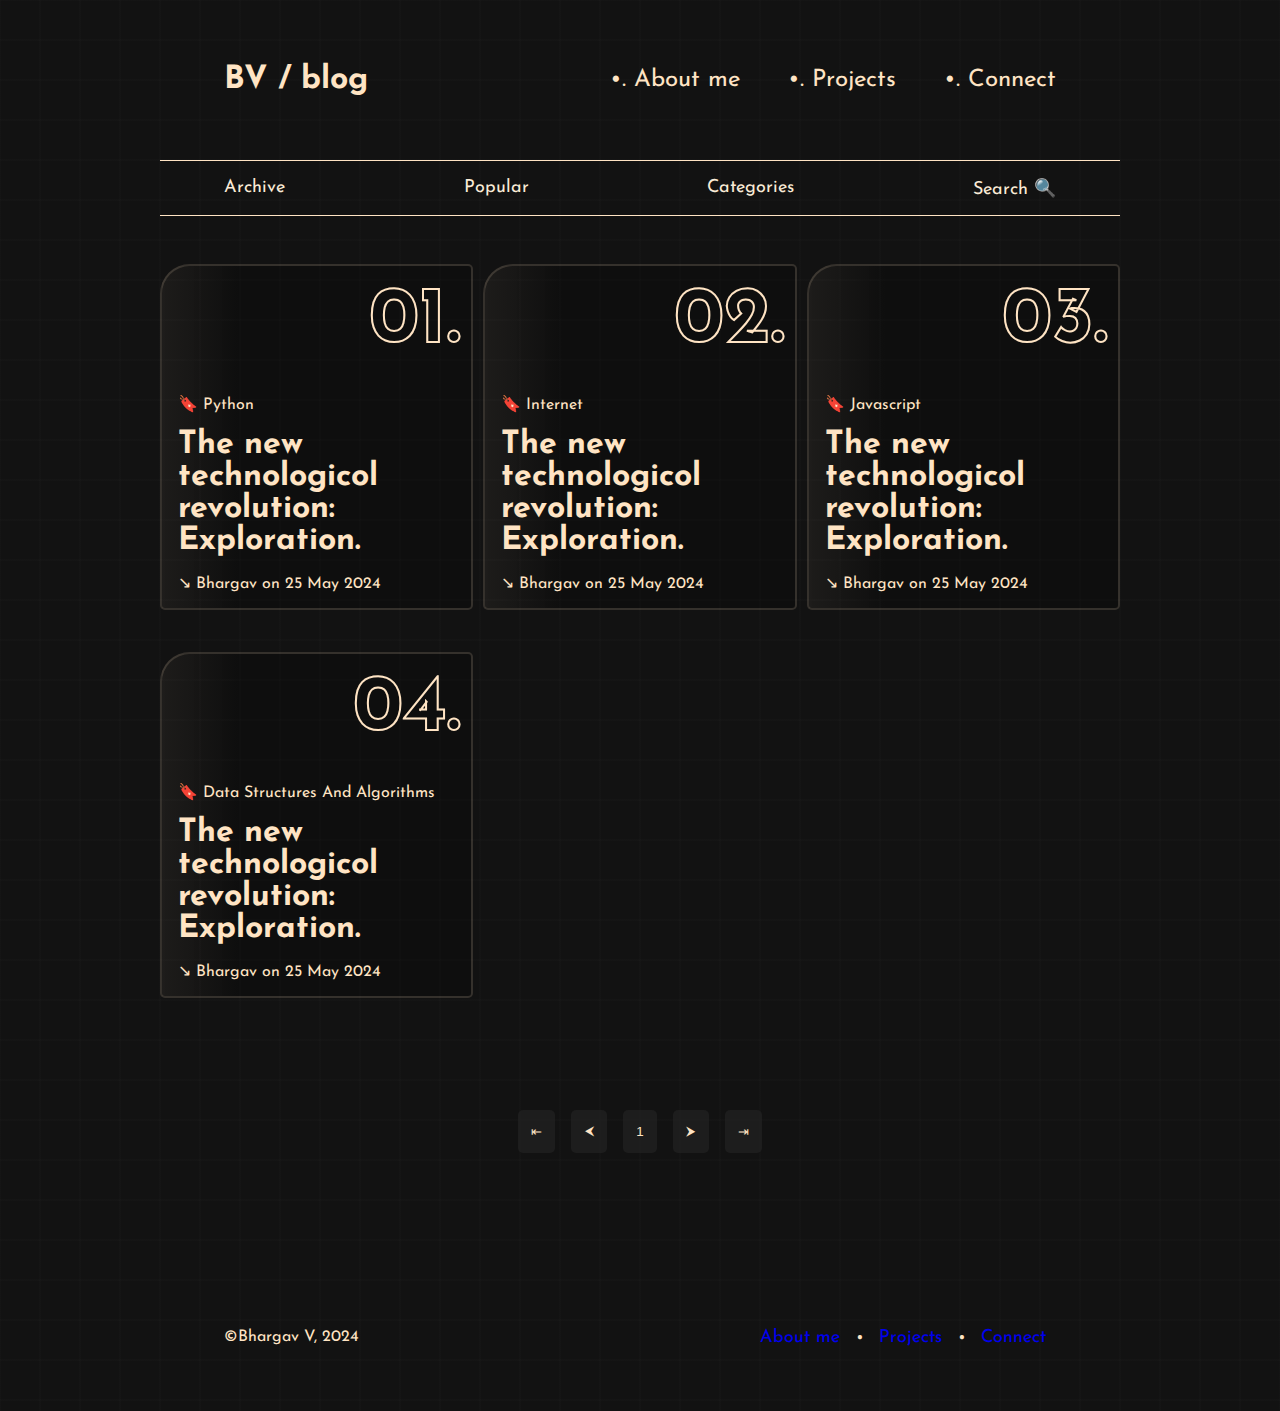
<file: index.html>
<!DOCTYPE html>
<html lang="en">
<head>
    <meta charset="UTF-8">
    <meta name="viewport" content="width=device-width, initial-scale=1.0">
    <title>BV: Blog</title>
    <link rel="stylesheet" href="styles.css">
    <link rel="preconnect" href="https://fonts.googleapis.com">
    <link rel="preconnect" href="https://fonts.gstatic.com" crossorigin>
    <link href="https://fonts.googleapis.com/css2?family=Josefin+Sans:ital,wght@0,100..700;1,100..700&display=swap" rel="stylesheet">
</head>
<body>
    <div id="scrollStatus" class="scroll__status"></div>
    <header>
        <h1 class="heading">BV / blog</h1>
        <nav>
            <ul>
                <li><a href="https://bhargavvjois.github.io/Portfolio/#aboutme">&#x2022;. About me</a></li>
                <li><a href="https://bhargavvjois.github.io/Portfolio/#projects">&#x2022;. Projects</a></li>
                <li><a href="https://bhargavvjois.github.io/Portfolio/#connect">&#x2022;. Connect</a></li>
                <li class="only__mbl"><a href="https://bhargavvjois.github.io/Portfolio/">&#x2022;. Portfolio</a></li>
            </ul>
        </nav>
    </header>
    <div class="blog__nav">
        <p><a href="#">Archive</a></p>
        <p><a href="#">Popular</a></p>
        <p class="cate_nav"><a href="#">Categories</a></p>
        <p><a href="#">Search &#128269;</a></p>
    </div>
    <article>
        <div class="post" onclick="goToPage()">
            <div class="post__number_div">
                <h1 class="post__number">01.</h1>
            </div>
            <div class="post__info">
                <p class="cate">&#128278; Python</p>
                <h2 class="article__heading">The new technologicol revolution: Exploration.</h2>
                <p class="article__desc">It is a long established fact that a reader will be distracted
                    by the readable content of a page when looking at its layout. The point of using Lorem
                    Ipsum is that it has a more-or-less normal distribution of letters, as opposed to using 'Content here,
                    content here', making it look like readable English. Many desktop publishing packages and web page editors
                    now use Lorem Ipsum as their default model text, and a search for 'lorem ipsum' will uncover many web
                    sites still in their infancy. Various versions have evolved over the years, sometimes by accident,
                    sometimes on purpose (injected humour and the like).
                </p>
                <p class="stat"> &#8600; Bhargav on 25 May 2024</p>
            </div>
        </div>

        <div class="post"  onclick="goToPage()">
            <div class="post__number_div">
                <h1 class="post__number">02.</h1>
            </div>
            <div class="post__info">
                <p class="cate">&#128278; Internet</p>
                <h2 class="article__heading">The new technologicol revolution: Exploration.</h2>
                <p class="article__desc">It is a long established fact that a reader will be distracted
                    by the readable content of a page when looking at its layout. The point of using Lorem
                    Ipsum is that it has a more-or-less normal distribution of letters, as opposed to using 'Content here,
                    content here', making it look like readable English. Many desktop publishing packages and web page editors
                    now use Lorem Ipsum as their default model text, and a search for 'lorem ipsum' will uncover many web
                    sites still in their infancy. Various versions have evolved over the years, sometimes by accident,
                    sometimes on purpose (injected humour and the like).
                </p>
                <p class="stat"> &#8600; Bhargav on 25 May 2024</p>
            </div>
        </div>

        <div class="post"  onclick="goToPage()">
            <div class="post__number_div">
                <h1 class="post__number">03.</h1>
            </div>
            <div class="post__info">
                <p class="cate">&#128278; Javascript</p>
                <h2 class="article__heading">The new technologicol revolution: Exploration.</h2>
                <p class="article__desc">It is a long established fact that a reader will be distracted
                    by the readable content of a page when looking at its layout. The point of using Lorem
                    Ipsum is that it has a more-or-less normal distribution of letters, as opposed to using 'Content here,
                    content here', making it look like readable English. Many desktop publishing packages and web page editors
                    now use Lorem Ipsum as their default model text, and a search for 'lorem ipsum' will uncover many web
                    sites still in their infancy. Various versions have evolved over the years, sometimes by accident,
                    sometimes on purpose (injected humour and the like).
                </p>
                <p class="stat"> &#8600; Bhargav on 25 May 2024</p>
            </div>
        </div>

        <div class="post"  onclick="goToPage()">
            <div class="post__number_div">
                <h1 class="post__number">04.</h1>
            </div>
            <div class="post__info">
                <p class="cate">&#128278; Data Structures And Algorithms</p>
                <h2 class="article__heading">The new technologicol revolution: Exploration.</h2>
                <p class="article__desc">It is a long established fact that a reader will be distracted
                    by the readable content of a page when looking at its layout. The point of using Lorem
                    Ipsum is that it has a more-or-less normal distribution of letters, as opposed to using 'Content here,
                    content here', making it look like readable English. Many desktop publishing packages and web page editors
                    now use Lorem Ipsum as their default model text, and a search for 'lorem ipsum' will uncover many web
                    sites still in their infancy. Various versions have evolved over the years, sometimes by accident,
                    sometimes on purpose (injected humour and the like).
                </p>
                <p class="stat"> &#8600; Bhargav on 25 May 2024</p>
            </div>
        </div>
    </article>
    <section class="pages">
        <button class="first"> &#8676;</button>
        <button class="previous">&#11164;</button>
        <button class="curr">1</button>
        <button class="next">&#11166;</button>
        <button class="last">&#8677;</button>
    </section>
    <footer>
        <p>&copy;Bhargav V, 2024</p>
        <p>
            <a href="https://bhargavvjois.github.io/Portfolio/#aboutme"> About me </a>
            <span>&#x2022;</span>
            <a href="https://bhargavvjois.github.io/Portfolio/#projects"> Projects </a>
            <span>&#x2022;</span>
            <a href="https://bhargavvjois.github.io/Portfolio/#connect"> Connect </a>
        </p>
    </footer>
    <script>
        window.onscroll = (ev) => {
            console.log("scrolled");
            const widthOfStatus = document.documentElement.scrollTop / (document.body.clientHeight - window.innerHeight) * 100;
            document.getElementById("scrollStatus").animate(
                {
                    width: widthOfStatus + 'vw'
                }, {duration: 100, fill: 'forwards'}
            )
        }

        function goToPage(){
            location.href = "https://bhargavvjois.github.io/Blog/post_detail.html";
        }
    </script>
</body>
</html>
</file>
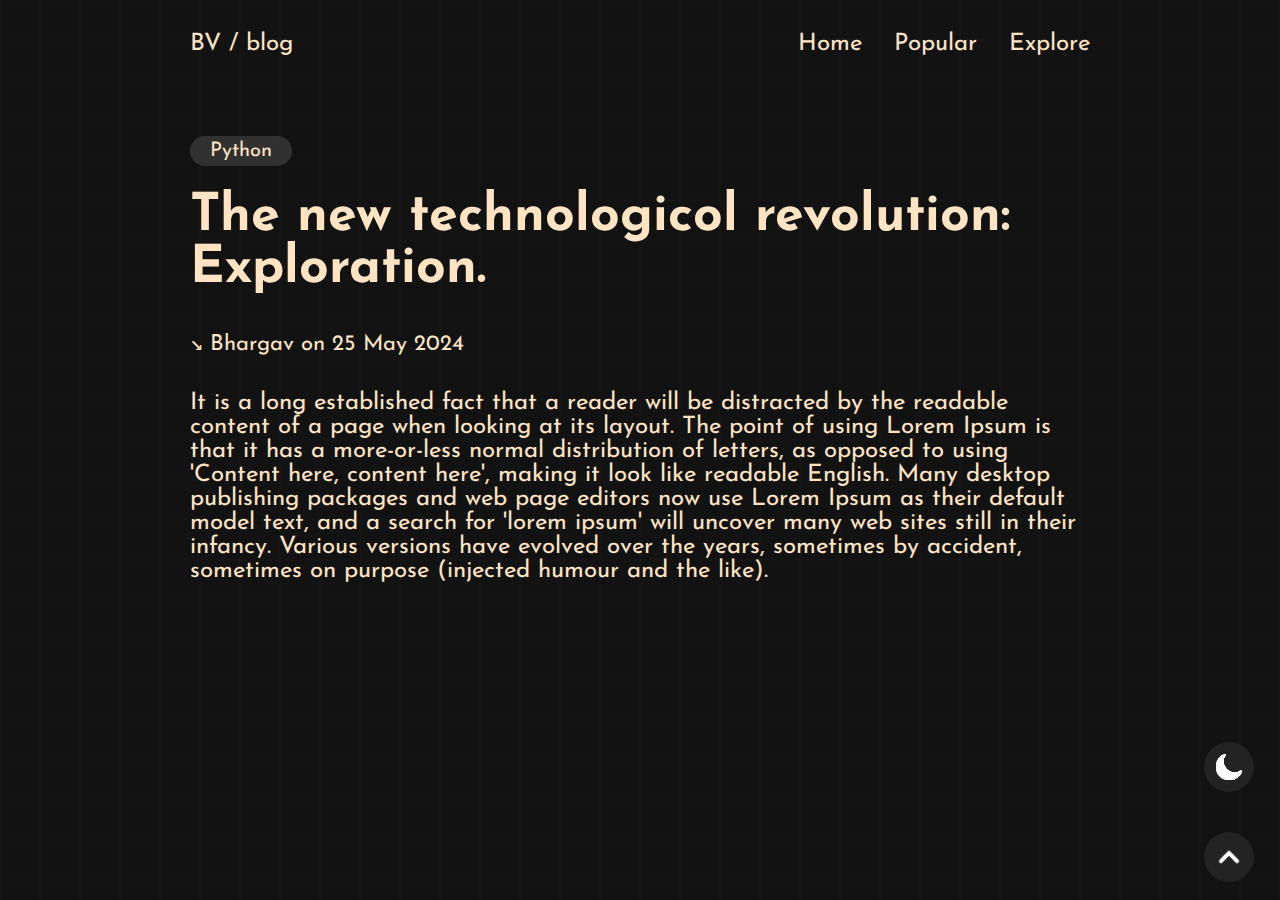
<file: post_detail.html>
<!DOCTYPE html>
<html lang="en">
<head>
    <meta charset="UTF-8">
    <meta name="viewport" content="width=device-width, initial-scale=1.0">
    <title>The new technologicol revolution: Exploration.</title>
    <link rel="stylesheet" href="styles_post_detail.css">
    <link rel="preconnect" href="https://fonts.googleapis.com">
    <link rel="preconnect" href="https://fonts.gstatic.com" crossorigin>
    <link href="https://fonts.googleapis.com/css2?family=Josefin+Sans:ital,wght@0,100..700;1,100..700&display=swap" rel="stylesheet">
</head>
<body>
    <div id="scrollStatus" class="scroll__status"></div>
    <div class="fixed_options">
        <button type="button" id="dark_light"  onclick="toggleTheme()">
            <img src="download.png" id="dark" alt="Dark Mode" width="100%" height="100%"/>
            <img src="light.png" id="light" alt="Light Mode" width="100%" height="100%"/>
        </button>
        <button type="button" id="top">
            <img src="back.png" alt="Dark Mode" width="100%" height="100%"/>
        </button>
    </div>
    <header>
        <a href="https://bhargavvjois.github.io/Blog">BV / blog</a>
        <div class="nav">
            <a href="https://bhargavvjois.github.io/Blog">Home</a>
            <a href="index.html">Popular</a>
            <a href="index.html">Explore</a>
        </div>
    </header>
    <div class="article">
        <p class="cate">Python</p>
        <h1 class="title">The new technologicol revolution: Exploration.</h1>
        <p class="stat">&#8600; Bhargav on 25 May 2024</p>
        <p class="post_desc">
            It is a long established fact that a reader will be distracted
            by the readable content of a page when looking at its layout. The point of using Lorem
            Ipsum is that it has a more-or-less normal distribution of letters, as opposed to using 'Content here,
            content here', making it look like readable English. Many desktop publishing packages and web page editors
            now use Lorem Ipsum as their default model text, and a search for 'lorem ipsum' will uncover many web
            sites still in their infancy. Various versions have evolved over the years, sometimes by accident,
            sometimes on purpose (injected humour and the like).
        </p>
    </div>
    
    <script>
        let previousScrollPos = 0;
        let currentTheme = 0;

        const handleScroll = function() {
            window.addEventListener('scroll', function() {
            const currentScrollPos = window.scrollY;

            const widthOfStatus = document.documentElement.scrollTop / (document.body.clientHeight - window.innerHeight) * 100;
            document.getElementById("scrollStatus").animate(
                {
                    width: widthOfStatus + 'vw'
                }, {duration: 100, fill: 'forwards'}
            )

            if (currentScrollPos < 100){
                document.getElementById("dark_light").animate(
                    {
                        right: 2 + '%'
                    }, {duration: 500, fill: 'forwards'}
                )
                document.getElementById("dark_light").style.pointerEvents = "auto";

            } else {
                document.getElementById("dark_light").animate(
                    {
                        right: -5 + 'em'
                    }, {duration: 500, fill: 'forwards'}
                )
                document.getElementById("dark_light").style.pointerEvents = "none";
            }

            if (previousScrollPos > currentScrollPos) {
                if (previousScrollPos - currentScrollPos > 1){
                    showHideTopButton(1);
                }
            } else if (previousScrollPos < currentScrollPos) {
                if (previousScrollPos - currentScrollPos < -1){
                    showHideTopButton(0);
                }
            }

            previousScrollPos = currentScrollPos;
            });
        };

        handleScroll();

        function showHideTopButton(pos){
            if ((document.getElementById("top").style.display == "block" || document.getElementById("top").style.display == "") 
                    && pos === 0){
                document.getElementById("top").animate(
                    {
                        right: -5 + 'em'
                    }, {duration: 500, fill: 'forwards'}
                )
                document.getElementById("top").style.pointerEvents = "none";
            }
            else if ((document.getElementById("top").style.display == "none" || document.getElementById("top").style.display == "")
                         && pos === 1){
                document.getElementById("top").animate(
                    {
                        right: 2 + '%'
                    }, {duration: 500, fill: 'forwards'}
                )
                document.getElementById("top").style.pointerEvents = "auto";
            }
        }

        function toggleTheme(){
            if (currentTheme === 0){
                document.documentElement.style.setProperty('--bg-color', '#cccccc');
                document.documentElement.style.setProperty('--color', '#121212');
                document.documentElement.style.setProperty('--extra-color', '#aaaaaa');
                document.documentElement.style.setProperty('--lg-color', 'rgba(0, 0, 0, 0.06)');
                document.getElementById("dark").style.display = "none";
                currentTheme = 1;
            }
            else if (currentTheme === 1){
                document.documentElement.style.setProperty('--bg-color', '#121212');
                document.documentElement.style.setProperty('--color', 'bisque');
                document.documentElement.style.setProperty('--extra-color', '#313131');
                document.documentElement.style.setProperty('--lg-color', 'rgba(128, 128, 128, 0.06)');
                document.getElementById("dark").style.display = "block";
                currentTheme = 0;
            }
        }
    </script>
</body>
</html>
</file>
<file: styles.css>
*{
    margin: 0;
    padding: 0;
    box-sizing: border-box;
}
  
body, 
html{
    overflow-x: hidden;
    scroll-behavior: smooth;
    font-family: "Josefin Sans", monospace;
    font-weight: 400;
    font-style: normal;
}

html{
    background-color: #121212;
}

body {
    min-height: 100vh;
    padding: 0 10em;
    background-size: 40px 40px;
    background-image:
      linear-gradient(to right, rgba(128, 128, 128, 0.02) 2px,  transparent 1px),
      linear-gradient(to bottom, rgba(128, 128, 128, 0.02) 2px, transparent 1px);
    background-position: -1px -1px;
}

.scroll__status{
    position: fixed;
    width: 0vw;
    left: 0;
    top: 0;
    height: 5px;
    background-color: antiquewhite;
}

header{
    margin: 0;
    padding: 4em;
    width: 100%;
    color: rgb(255, 228, 196);
    display: flex;
    justify-content: space-between;
}

nav{
    display: flex;
    justify-content: center;
    align-items: center;
}

ul{
    list-style: none;
    display: flex;
    gap: 3em;
}

li > a{
    text-decoration: none;
    font-size: x-large;
    color: rgb(255, 228, 196);
}

li > a:hover{
    color: gray;
    text-decoration: line-through;
}

.only__mbl{
    display: none;
}

.blog__nav{
    display: flex;
    justify-content: space-between;
    align-items: center;
    padding: 1em 4em 1em 4em;
    border-top: 1px solid bisque;
    border-bottom: 1px solid bisque;
}

.blog__nav > p > a{
    color: antiquewhite;
}

.blog__nav > p > a:hover{
    color: gray;
}

article{
    padding: 3em 0;
    display: grid;
    grid-template-columns: 1fr 1fr 1fr;
    grid-gap: 10px;
}

.article__heading{
    font-size: clamp(24px, 2.5vw, 48px);
}

.article__desc{
    display: none;
}

.post{
    background: linear-gradient(90deg, rgba(255, 228, 196, 0.05) 0%, rgba(0, 0, 0, 0.2) 25%);
    background-blend-mode: darken;
    background-size: contain;
    background-repeat: no-repeat;
    color: antiquewhite;
    display: flex;
    align-items: center;
    gap: 0em;
    overflow: hidden;
    margin-bottom: 2em;
    border: 2px solid rgb(255, 228, 196, 0.15);
    flex-wrap: wrap;
    border-radius: 5px;
    border-top-left-radius: 30px;
}

.post__number_div{
    width: 100%;
    padding: 1em 0em 1em 1em;
}

.post__number{
    text-align: right;
    padding-right: 10px;
    font-size: 5em;
    color: transparent;
    -webkit-text-fill-color: transparent;
    -webkit-text-stroke-width: 2px;
    -webkit-text-stroke-color: bisque;
    
}

.post__info{
    width: 100%;
    padding: 1em;
    display: flex;
    flex-direction: column;
    gap: 1em;
    border-radius: 10px;
    color: rgb(255, 228, 196);
}

.pages{
    display: flex;
    justify-content: center;
    gap: 1em;
    padding: 2em;
    border-radius: 5px;
}

.pages > button{
    padding: 1em;
    border: none;
    border-radius: 5px;
    background: rgba(36, 36, 36, 0.6);
    color: bisque;
}

footer{
    margin: 5em 0 0 0;
    padding: 4em;
    width: 100%;
    color: rgb(255, 228, 196);
    display: flex;
    justify-content: space-between;
    border-top-left-radius: 10px;
    border-top-right-radius: 10px;
    color: bisque;
    display: flex;
    justify-content: space-between;
}

p > a{
    text-decoration: none;
    font-size: large;
}

footer > p > a, footer > p > span{
    margin-right: 10px;
}

@media only screen and (max-width: 1200px) {
    body{
        padding: 0 5em;
    }

    article{
        display: grid;
        grid-template-columns: 1fr 1fr;
        grid-gap: 10px;
    }

    .post{
        flex-wrap: wrap;
        box-shadow: none;
        background: linear-gradient(180deg, rgba(255, 228, 196, 0.05) 0%, rgba(0, 0, 0, 0.2) 25%);
        border-top-left-radius: 25px;
        gap: 0;
    }

    .post__number_div{
        width: 100%;
        padding-bottom: 0;
        padding: 1em 1em 0em 1em;
        overflow: hidden;
        background-size: cover;
        background-repeat: no-repeat;
    }

    .post__number{
        text-align: right;
        -webkit-text-fill-color: rgb(255, 228, 196, 0.05);
        -webkit-text-stroke-width: 2px;
        -webkit-text-stroke-color: bisque;
        background-blend-mode: darken;
        background-size: cover;
    
    }

    .post__info{
        width: 100%;
        padding: 0em 1em 1em 1em;
    }
}

@media only screen and (max-width: 900px) {
    ul{
        flex-direction: column;
    }

    li{
        display: none;
    }

    .stat{
        border-top: 1px solid bisque;
        padding-top: 5px;
    }

    .only__mbl{
        display: inline;
    }

    .blog__nav{
        flex-wrap: wrap;
    }

    article{
        display: block;
    }
}

@media only screen and (max-width: 600px) {
    body{
        padding: 1em;
    }

    header{
        padding: 1em;
    }

    .cate_nav{
        display: none;
    }

    article{
        padding-bottom: 0em;
    }

    .blog__nav{
        padding: 1em;
    }

    .post{
        border-radius: 5px;
        border-top-left-radius: 20px;
        gap: 0em;
        flex-direction: row;
        background: linear-gradient(225deg, rgba(255, 228, 196, 0.05) 0%, rgba(0, 0, 0, 0.2) 25%);
    }

    .post__number_div{
        font-size: x-small;
        padding: 1em 1em 0 1em;
    }

    .post__number{
        text-align: right;
        font-size: 5em;
        border-radius: 10px;
        background-image: none;
        -webkit-text-fill-color: rgb(255, 228, 196, 0.05);
        -webkit-text-stroke-width: 0.5px;
        -webkit-text-stroke-color: bisque;
    }

    .post__info{
        padding: 0 1em 1em 1em;
    }

    .article__desc{
        display: none;
    }

    li > a{
        font-size: medium;
    }

    .heading{
        font-size: large;
    }

    .blog__nav > p > a{
        font-size: small;
    }

    .pages{
        justify-content: space-between;
        gap: 0;
        padding: 0;
    }

    footer{
        padding: 1em;
    }

    footer > p{
        display: flex;
        flex-direction: column;
    }

    footer > p > a{
        margin-right: 0;
    }

    footer > p > a:before{
        content: "-";
        color: bisque;
    }

    footer > p > span{
        display: none;
    }
}
</file>
<file: styles_post_detail.css>
:root {
    --bg-color: #121212;
    --color: bisque;
    --extra-color: #313131;
    --lg-color: rgba(128, 128, 128, 0.02);
}

*{
    margin: 0;
    padding: 0;
    box-sizing: border-box;
}
  
body, 
html{
    overflow-x: hidden;
    scroll-behavior: smooth;
}

html{
    background-color: var(--bg-color);
    transition: background-color 250ms linear;
}

body {
    color: var(--color);
    min-height: 100vh;
    padding: 0 10%;
    background-size: 40px 40px;
    background-image:
      linear-gradient(to right, var(--lg-color) 2px,  transparent 1px),
      linear-gradient(to bottom, var(--lg-color) 2px, transparent 1px);
    background-position: -1px -1px;
    font-family: "Josefin Sans", monospace;
    font-weight: 400;
    font-style: normal;
    overflow-x: hidden;
    transition: color 250ms linear;
}

.fixed_options{
    position: fixed;
    bottom: 2%;
    right: 2%;
    display: flex;
    flex-direction: column;
    gap: 10px;
}

.fixed_options > button{
    position: fixed;
    right: 2%;
    bottom: 12%;
    padding: 10px;
    height: 50px;
    width: 50px;
    border-radius: 100%;
    color: var(--color);
    background-color: #232323;
    border: none;
    outline: none;
    overflow: hidden;
}

#dark{
    width: auto;
}

#dark_light{
    display: flex;
    gap: 10px;
}

#top{
    bottom: 2%;
}

header{
    display: flex;
    padding-top: 2em;
    margin: 0 auto;
    max-width: 900px;
    justify-content: space-between;
}

a{
    display: flex; align-items: center;
    font-size: clamp(18px, 2.5vw, 24px);
    color: var(--color);
    text-decoration: none;
}

.nav > a:hover{
    font-size: 24px;
    color: #676767;
    text-decoration: line-through;
}

.nav{
    display: flex;
    justify-content: space-around;
    gap: 2em;
}

.article{
    margin: 0 auto;
    padding-top: 5em;
    max-width: 900px;
    text-wrap: wrap;
    overflow-x: hidden;
}

.cate{
    font-size: clamp(14px, 5vw, 20px);
    background-color: var(--extra-color);
    display: inline-block;
    padding: 5px 20px 5px 20px;
    border-radius: 50px;
}

.title{
    padding: 25px 0 25px 0;
    font-size: clamp(36px, 5vw, 52px);
    word-wrap: break-word;
}

.post_desc{
    padding: 25px 0px 25px 0px;
    font-size: clamp(18px, 5vw, 24px);
}

.stat{
    padding: 10px 10px 10px 0px;
    font-size: clamp(14px, 5vw, 22px);
}

.scroll__status{
    position: fixed;
    width: 0vw;
    left: 0;
    top: 0;
    height: 5px;
    background-color: var(--color);
}

@media only screen and (max-width: 600px) {
    .nav{
        flex-direction: column;
        gap: 10px;
    }

    a{
        display: flex; align-items: flex-start;
    }

    .article{
        padding-top: 1em;
    }
}
</file>
